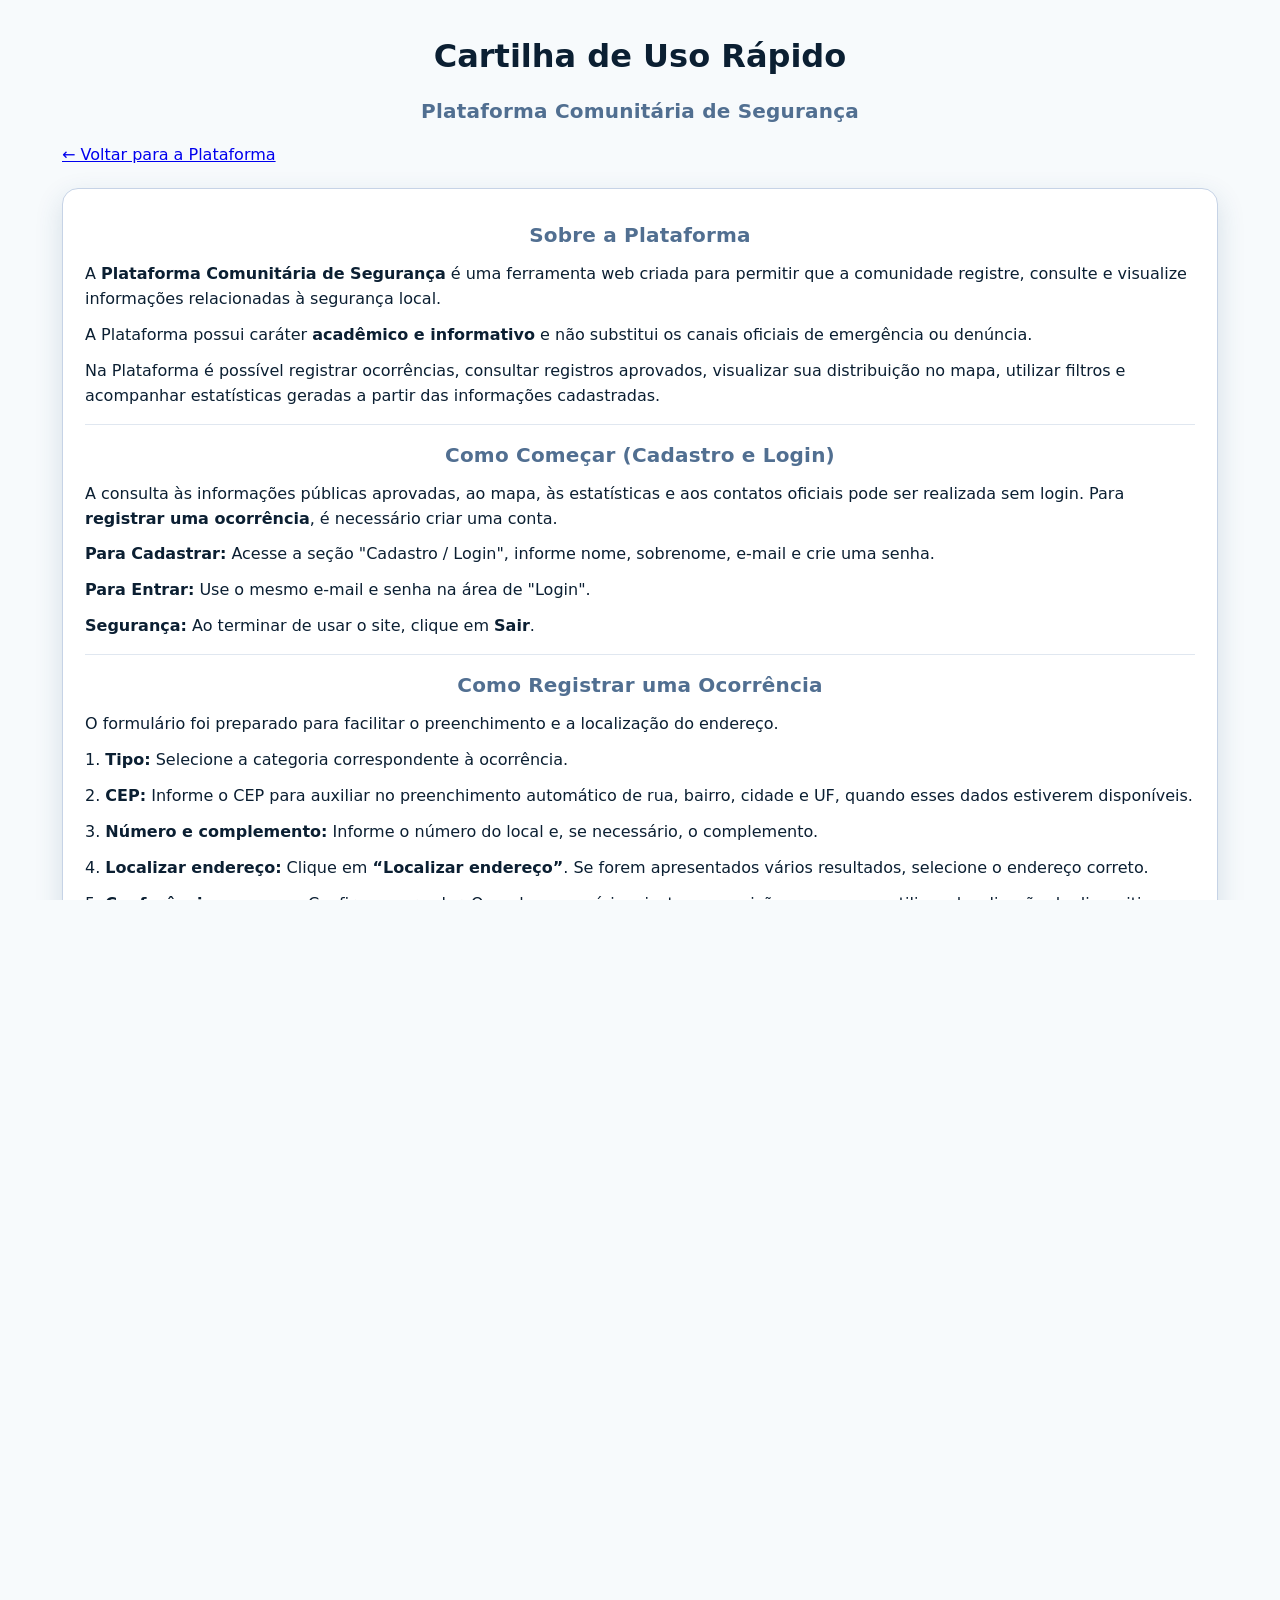
<file: cartilhadeuso.html>
<!DOCTYPE html>

<html lang="pt-BR">
<head>
<meta charset="utf-8"/>
<meta content="width=device-width, initial-scale=1.0" name="viewport"/>
<title>Cartilha de Uso Rápido - Plataforma PCS</title>
<link href="style.css" rel="stylesheet"/>
</head>
<body>
<div class="container">
<h1>Cartilha de Uso Rápido</h1>
<h2 class="section-title">Plataforma Comunitária de Segurança</h2>
<p><a href="index.html">← Voltar para a Plataforma</a></p>
<div class="card stack">
<h2 class="section-title">Sobre a Plataforma</h2>
<p>A <strong>Plataforma Comunitária de Segurança</strong> é uma ferramenta web criada para permitir que a comunidade registre, consulte e visualize informações relacionadas à segurança local.</p>
<p>A Plataforma possui caráter <strong>acadêmico e informativo</strong> e não substitui os canais oficiais de emergência ou denúncia.</p>
<p>Na Plataforma é possível registrar ocorrências, consultar registros aprovados, visualizar sua distribuição no mapa, utilizar filtros e acompanhar estatísticas geradas a partir das informações cadastradas.</p>
<hr style="border: none; border-top: 1px solid #E0E7F0; margin: 15px 0;"/>
<h2 class="section-title">Como Começar (Cadastro e Login)</h2>
<p>A consulta às informações públicas aprovadas, ao mapa, às estatísticas e aos contatos oficiais pode ser realizada sem login. Para <strong>registrar uma ocorrência</strong>, é necessário criar uma conta.</p>
<div class="stack">
<p><strong>Para Cadastrar:</strong> Acesse a seção "Cadastro / Login", informe nome, sobrenome, e-mail e crie uma senha.</p>
<p><strong>Para Entrar:</strong> Use o mesmo e-mail e senha na área de "Login".</p>
<p><strong>Segurança:</strong> Ao terminar de usar o site, clique em <strong>Sair</strong>.</p>
</div>
<hr style="border: none; border-top: 1px solid #E0E7F0; margin: 15px 0;"/>
<h2 class="section-title">Como Registrar uma Ocorrência</h2>
<p>O formulário foi preparado para facilitar o preenchimento e a localização do endereço.</p>
<div class="stack">
<p>1. <strong>Tipo:</strong> Selecione a categoria correspondente à ocorrência.</p>
<p>2. <strong>CEP:</strong> Informe o CEP para auxiliar no preenchimento automático de rua, bairro, cidade e UF, quando esses dados estiverem disponíveis.</p>
<p>3. <strong>Número e complemento:</strong> Informe o número do local e, se necessário, o complemento.</p>
<p>4. <strong>Localizar endereço:</strong> Clique em <strong>“Localizar endereço”</strong>. Se forem apresentados vários resultados, selecione o endereço correto.</p>
<p>5. <strong>Conferência no mapa:</strong> Confira o marcador. Quando necessário, ajuste sua posição no mapa ou utilize a localização do dispositivo.</p>
<p>6. <strong>Data e horário:</strong> Informe quando o fato ocorreu.</p>
<p>7. <strong>Descrição:</strong> Escreva o relato de forma clara e objetiva.</p>
</div>
<p class="muted" style="margin-top: 20px;"><strong>Importante:</strong> Toda nova ocorrência é registrada inicialmente como <strong>PENDENTE</strong> e passa por moderação antes de ser disponibilizada para consulta pública.</p>
<hr style="border: none; border-top: 1px solid #E0E7F0; margin: 15px 0;"/>
<h2 class="section-title">Moderação das Ocorrências</h2>
<p>O administrador analisa os registros enviados pelos usuários e pode:</p>
<ul>
<li><strong>Aprovar</strong> uma ocorrência;</li>
<li><strong>Rejeitar</strong> uma ocorrência;</li>
<li><strong>Excluir</strong> uma ocorrência.</li>
</ul>
<p>Somente ocorrências <strong>aprovadas</strong> são destinadas à consulta pública.</p>
<hr style="border: none; border-top: 1px solid #E0E7F0; margin: 15px 0;"/>
<h2 class="section-title">Mapa Interativo</h2>
<p>O <strong>Mapa das Ocorrências</strong> utiliza Leaflet e OpenStreetMap para representar geograficamente os registros disponíveis.</p>
<p>Os marcadores auxiliam na visualização da distribuição das ocorrências cadastradas e aprovadas. As localizações apresentadas correspondem às informações fornecidas durante o registro e não representam uma classificação oficial de risco da região.</p>
<h2 class="section-title">Estatísticas</h2>
<p>A seção <strong>Estatísticas</strong> organiza os dados existentes na Plataforma e permite visualizar a distribuição dos tipos de ocorrências registradas. Essas informações possuem caráter informativo e dependem dos registros existentes no sistema.</p>
<h2 class="section-title">Filtros</h2>
<p>Use os <strong>Filtros</strong> para facilitar a consulta das ocorrências de acordo com os critérios disponíveis na Plataforma, como tipo ou período.</p>
<hr style="border: none; border-top: 1px solid #E0E7F0; margin: 15px 0;"/>
<h2 class="section-title">Administração</h2>
<p>Usuários com perfil de administrador possuem funcionalidades adicionais para gerenciamento da Plataforma.</p>
<ul>
<li>Visualizar os usuários cadastrados;</li>
<li>Excluir contas de usuários quando necessário;</li>
<li>Analisar ocorrências pendentes;</li>
<li>Aprovar, rejeitar ou excluir ocorrências.</li>
</ul>
<p>Usuários comuns não possuem acesso às funções administrativas.</p>
<hr style="border: none; border-top: 1px solid #E0E7F0; margin: 15px 0;"/>
<h2 class="section-title">Contatos Oficiais de Emergência</h2>
<ul>
<li><strong>Polícia Militar:</strong> 190 — <a href="https://www.policiamilitar.mg.gov.br/" rel="noopener noreferrer" target="_blank">Site oficial</a></li>
<li><strong>SAMU – Serviço de Atendimento Móvel de Urgência:</strong> 192 — <a href="https://cistri.saude.mg.gov.br/" rel="noopener noreferrer" target="_blank">Site oficial</a></li>
<li><strong>Corpo de Bombeiros Militar:</strong> 193 — <a href="https://www.bombeiros.mg.gov.br/" rel="noopener noreferrer" target="_blank">Site oficial</a></li>
</ul>
<div class="auth-bar" style="background: #FFF; border: 1px dashed #C6D3E6;">
<p style="margin: 0;"><strong>Lembrete Final:</strong> A Plataforma é destinada à informação, demonstração acadêmica e participação comunitária. Não utilize o sistema para comunicar uma emergência real. Em situações de emergência, utilize os canais oficiais: <strong>190 – Polícia Militar, 192 – SAMU e 193 – Corpo de Bombeiros.</strong></p>
</div>
</div>
</div>
</body>
</html>
</file>
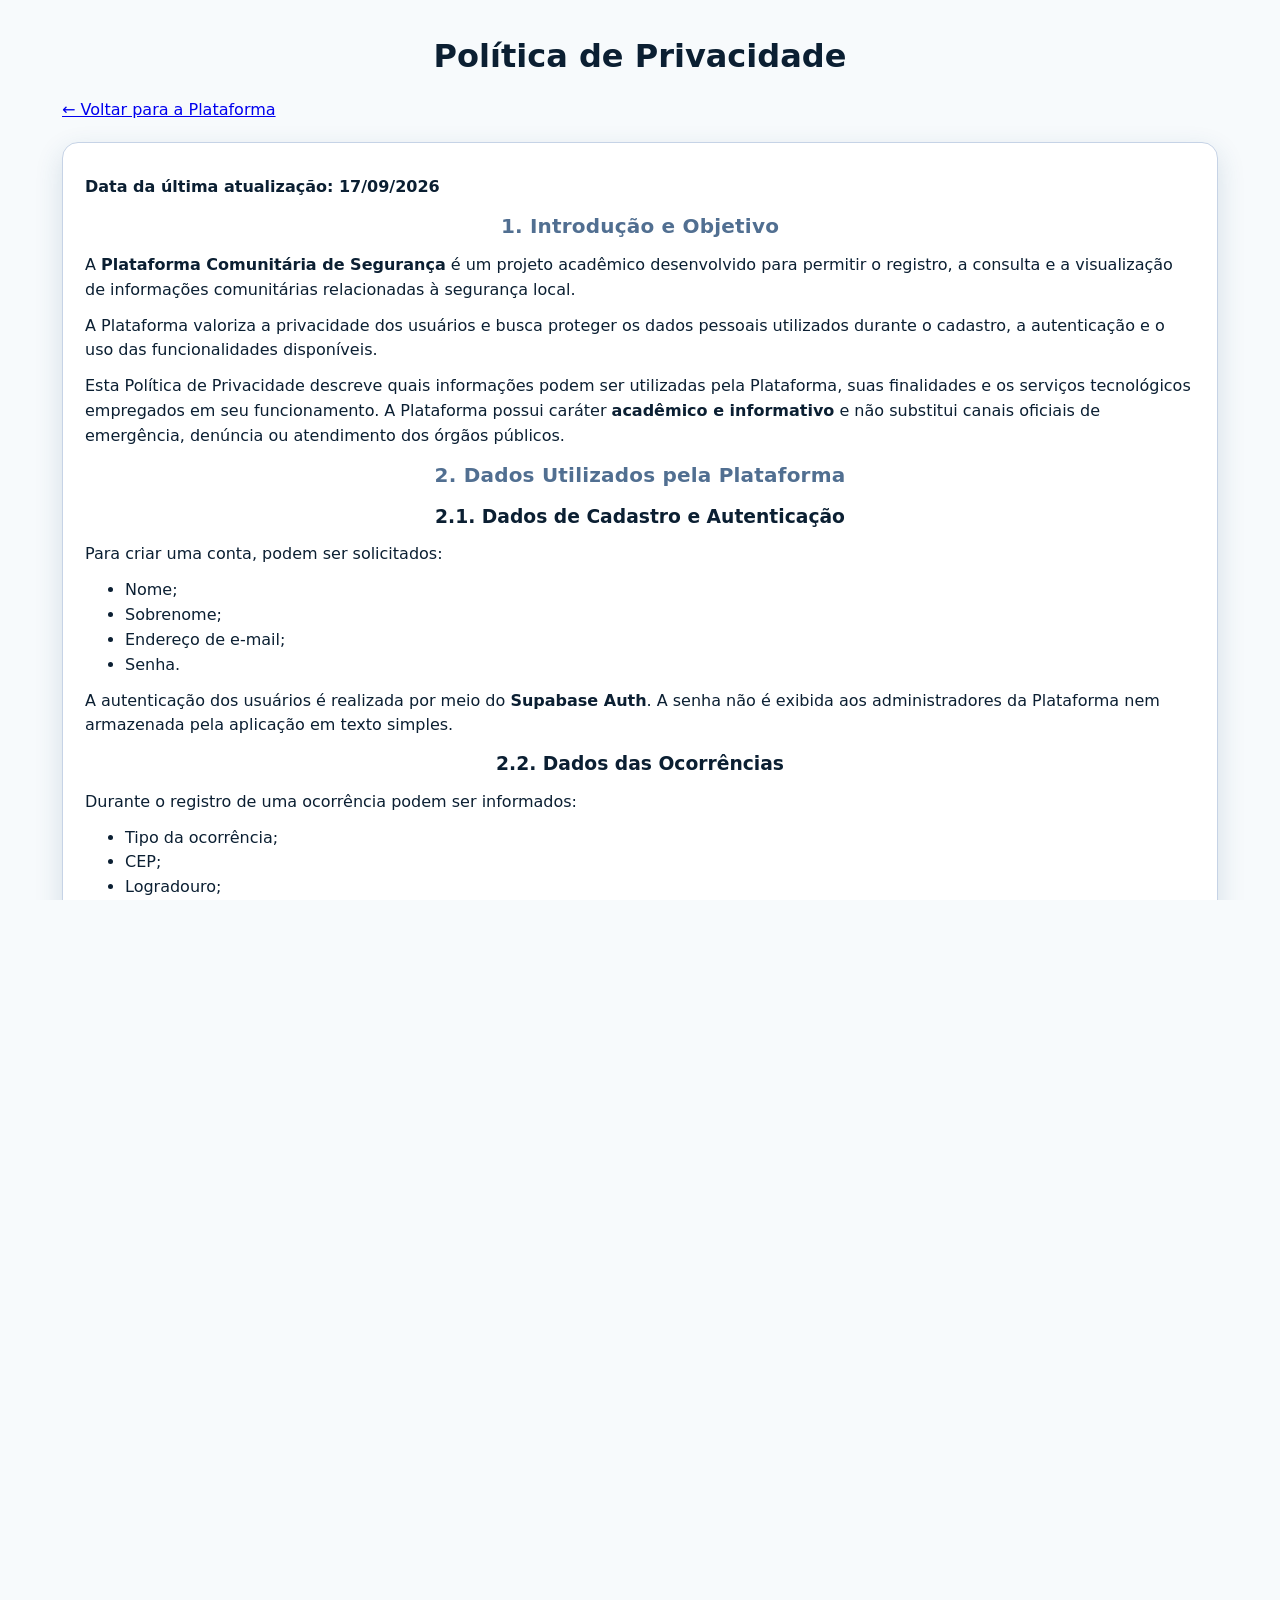
<file: politica.html>
<!DOCTYPE html>

<html lang="pt-BR">
<head>
<meta charset="utf-8"/>
<meta content="width=device-width, initial-scale=1.0" name="viewport"/>
<title>Política de Privacidade - Plataforma PCS</title>
<link href="style.css" rel="stylesheet"/>
<style>
        /* Estilo básico para links internos */
        .policy-content a {
            color: #1F4E79;
            text-decoration: none;
            font-weight: 600;
        }
    </style>
</head>
<body>
<div class="container">
<h1>Política de Privacidade</h1>
<p><a href="index.html">← Voltar para a Plataforma</a></p>
<div class="card stack policy-content">
<p><strong>Data da última atualização: 17/09/2026</strong></p>
<h2 class="section-title">1. Introdução e Objetivo</h2>
<p>A <strong>Plataforma Comunitária de Segurança</strong> é um projeto acadêmico desenvolvido para permitir o registro, a consulta e a visualização de informações comunitárias relacionadas à segurança local.</p>
<p>A Plataforma valoriza a privacidade dos usuários e busca proteger os dados pessoais utilizados durante o cadastro, a autenticação e o uso das funcionalidades disponíveis.</p>
<p>Esta Política de Privacidade descreve quais informações podem ser utilizadas pela Plataforma, suas finalidades e os serviços tecnológicos empregados em seu funcionamento. A Plataforma possui caráter <strong>acadêmico e informativo</strong> e não substitui canais oficiais de emergência, denúncia ou atendimento dos órgãos públicos.</p>
<h2 class="section-title">2. Dados Utilizados pela Plataforma</h2>
<h3>2.1. Dados de Cadastro e Autenticação</h3>
<p>Para criar uma conta, podem ser solicitados:</p>
<ul>
<li>Nome;</li>
<li>Sobrenome;</li>
<li>Endereço de e-mail;</li>
<li>Senha.</li>
</ul>
<p>A autenticação dos usuários é realizada por meio do <strong>Supabase Auth</strong>. A senha não é exibida aos administradores da Plataforma nem armazenada pela aplicação em texto simples.</p>
<h3>2.2. Dados das Ocorrências</h3>
<p>Durante o registro de uma ocorrência podem ser informados:</p>
<ul>
<li>Tipo da ocorrência;</li>
<li>CEP;</li>
<li>Logradouro;</li>
<li>Número;</li>
<li>Complemento, quando aplicável;</li>
<li>Bairro;</li>
<li>Cidade e UF;</li>
<li>Data e horário do fato;</li>
<li>Descrição do ocorrido;</li>
<li>Coordenadas geográficas utilizadas para posicionamento no mapa.</li>
</ul>
<p>O usuário pode conferir e ajustar a localização indicada no mapa antes de concluir o registro.</p>
<h3>2.3. Dados Técnicos e Serviços Externos</h3>
<p>Para disponibilizar suas funcionalidades, a Plataforma utiliza serviços externos que podem processar informações técnicas necessárias à operação, como endereço IP, navegador, data e horário de acesso, conforme suas próprias políticas e condições de uso.</p>
<h2 class="section-title">3. Serviços Tecnológicos Utilizados</h2>
<ul>
<li><strong>Supabase:</strong> autenticação, gerenciamento de usuários e armazenamento dos dados da Plataforma.</li>
<li><strong>GitHub Pages:</strong> publicação e disponibilização pública do site.</li>
<li><strong>ViaCEP:</strong> consulta de CEP e auxílio no preenchimento do endereço.</li>
<li><strong>Nominatim e OpenStreetMap:</strong> busca de endereços e geocodificação.</li>
<li><strong>Leaflet:</strong> exibição e interação com o mapa.</li>
</ul>
<p>Quando o usuário optar por utilizar a localização do próprio dispositivo, o navegador poderá solicitar autorização para acessar a posição geográfica.</p>
<h2 class="section-title">4. Como Utilizamos os Dados</h2>
<p>As informações são utilizadas para:</p>
<ul>
<li>Criar e autenticar contas de usuários;</li>
<li>Permitir o registro de ocorrências;</li>
<li>Localizar as ocorrências no mapa;</li>
<li>Realizar a moderação dos registros;</li>
<li>Exibir ocorrências aprovadas para consulta pública;</li>
<li>Gerar estatísticas relacionadas aos registros existentes na Plataforma;</li>
<li>Permitir o gerenciamento administrativo de usuários e ocorrências;</li>
<li>Apoiar a avaliação acadêmica e a melhoria da Plataforma.</li>
</ul>
<p>A Plataforma não comercializa dados pessoais dos usuários.</p>
<h2 class="section-title">5. Moderação e Publicação das Ocorrências</h2>
<p>Toda nova ocorrência registrada por um usuário entra inicialmente com o status <strong>Pendente</strong>.</p>
<p>O administrador pode <strong>Aprovar</strong>, <strong>Rejeitar</strong> ou <strong>Excluir</strong> uma ocorrência. Somente ocorrências aprovadas são destinadas à consulta pública.</p>
<p>As informações públicas podem incluir o tipo da ocorrência, descrição, data, horário e localização informada no registro. Dados de autenticação, como e-mail e senha, não são exibidos publicamente.</p>
<h2 class="section-title">6. Gerenciamento e Exclusão de Contas</h2>
<p>Usuários com perfil de administrador possuem ferramentas de gerenciamento das contas cadastradas. Uma conta pode ser excluída quando necessário ou mediante solicitação do usuário.</p>
<p>A exclusão da conta remove o acesso daquele usuário ao sistema. Ocorrências anteriormente registradas podem permanecer de forma desvinculada ou anônima, salvo quando também for necessária a exclusão específica do registro.</p>
<h2 class="section-title">7. Boas Práticas e Uso Responsável</h2>
<ul>
<li><strong>Uso responsável:</strong> não devem ser cadastradas informações ofensivas, caluniosas, discriminatórias ou que exponham indevidamente dados pessoais de terceiros.</li>
<li><strong>Moderação:</strong> registros que violem essas orientações poderão ser rejeitados ou excluídos pela administração.</li>
<li><strong>Testes acadêmicos:</strong> durante demonstrações e avaliações, recomenda-se utilizar informações fictícias ou simuladas.</li>
<li><strong>Emergências:</strong> a Plataforma não deve ser utilizada para comunicar emergências reais ou substituir os canais oficiais.</li>
</ul>
<h2 class="section-title">8. Direitos do Usuário</h2>
<p>O usuário poderá solicitar:</p>
<ul>
<li><strong>Acesso:</strong> informações sobre seus dados cadastrados;</li>
<li><strong>Correção:</strong> correção de dados pessoais quando aplicável;</li>
<li><strong>Exclusão:</strong> exclusão de sua conta;</li>
<li><strong>Anonimização ou exclusão:</strong> tratamento de informações pessoais associadas a registros, quando aplicável.</li>
</ul>
<h2 class="section-title">9. Contatos de Emergência</h2>
<p>Em situações reais de emergência, utilize diretamente os canais oficiais:</p>
<ul>
<li><strong>Polícia Militar:</strong> 190</li>
<li><strong>SAMU – Serviço de Atendimento Móvel de Urgência:</strong> 192</li>
<li><strong>Corpo de Bombeiros Militar:</strong> 193</li>
</ul>
<h2 class="section-title">10. Contato</h2>
<p>Se você tiver dúvidas sobre esta Política de Privacidade ou desejar solicitar alterações ou exclusão de dados, entre em contato através do e-mail: <strong>pcseg1@outlook.com</strong>.</p>
</div>
</div>
</body>
</html>
</file>
<file: style.css>
/* ====== Base e escalas ====== */
* { box-sizing: border-box; }
:root{
  /* Paleta */
  --bg:#F7FAFC; --ink:#0B1F32; --ink-2:#2D5D9B; --card:#FFFFFF; --line:#C6D3E6;
  --brand:#1F4E79; --ok:#2E7D32; --warn:#FFC107; --danger:#DC3545; --muted:#516F91;

  /* Largura do conteúdo */
  --container: 1200px;        /* antes 900px */
  --radius: 16px;             /* + cantos arredondados */
  --shadow: 0 10px 28px rgba(31,78,121,.16);
}

/* Tipografia fluida: cresce levemente em telas grandes */
html,body{height:100%;}
body{
  font-family: Inter, system-ui, Segoe UI, Roboto, Arial, sans-serif;
  background: var(--bg); color: var(--ink); margin: 0;
  min-height: 100vh; display:flex; flex-direction:column;
  font-size: clamp(16px, 1.05vw, 18px);  /* + encorpado */
  line-height: 1.55;
}
h1,h2,h3{ margin:0 0 .9rem; text-align:center; }
.center{ text-align:center; }

.container{
  max-width: var(--container);
  width: 100%;
  margin: 32px auto;
  padding: 0 22px;
  flex: 1 0 auto;
}

/* ====== Cabeçalho fixo ====== */
.site-header{
  position: fixed; top:0; left:0; right:0; z-index:1000;
  backdrop-filter: saturate(160%) blur(8px);
  background: rgba(247,250,252,.92);
  border-bottom: 1px solid #dbe7f5;
  transform: translateY(-8px);
  animation: headerDrop .45s ease-out forwards;
  transition: box-shadow .35s ease, background .35s ease, padding .25s ease;
}
.site-header .inner{ max-width: var(--container); margin:0 auto; padding:18px 22px; }
.site-header.is-stuck{ box-shadow: var(--shadow); background: rgba(247,250,252,.98); }
.site-title{ color:#163b66; letter-spacing:.3px; font-weight: 800; font-size: clamp(24px, 2.2vw, 40px); }
@keyframes headerDrop{ to { transform: translateY(0); } }

/* ====== Cards & layout ====== */
.card{
  background: var(--card);
  border: 1px solid var(--line);
  border-radius: var(--radius);
  padding: 20px 22px;             /* + preenchimento */
  margin: 20px 0;
  box-shadow: var(--shadow);
}
.stack > *{ margin:.7rem 0; }
.grid-2{ display:grid; grid-template-columns:1fr 1fr; gap:16px; }
.row-inline{ display:flex; gap:12px; align-items:flex-end; justify-content:flex-start; }
.section-title{ font-size: 1.25rem; color:var(--muted); letter-spacing:.2px; font-weight: 800; }
.muted{ opacity:.85; }

/* ====== Inputs ====== */
label{ display:block; margin:.3rem 0 .45rem; color: var(--ink-2); font-size:1rem; font-weight:600; }
input,select,textarea{
  width:100%; padding:12px 14px; border-radius:12px; border:1px solid #C6D0E0;
  background:#fff; color:var(--ink); transition: box-shadow .2s, border-color .2s;
  font-size:1rem;
}
input:focus,select:focus,textarea:focus{
  outline:none; border-color:#9cc0eb; box-shadow:0 0 0 4px rgba(28,102,185,.12);
}
textarea{ min-height:130px; resize:vertical; }

/* ====== Buttons ====== */
.btn{
  background: var(--brand); color:#fff; border:none; border-radius:14px;
  padding:12px 16px; cursor:pointer; font-weight:800; font-size:1rem;
  transition: transform .08s ease, box-shadow .2s ease, opacity .2s ease;
  box-shadow: 0 10px 22px rgba(31,78,121,.18);
}
.btn:hover{ transform: translateY(-1px); box-shadow:0 14px 28px rgba(31,78,121,.22); }
.btn:active{ transform: translateY(0); }
.btn.secondary{ background: var(--ok); }
.btn.tertiary{ background: #0b7dd6; }
.btn.danger{ background: var(--danger); color:#fff; }
.btn:disabled{ opacity:.6; cursor:not-allowed; }

/* ====== Auth bar ====== */
.auth-bar{
  display:flex; align-items:center; justify-content:space-between; gap:14px;
  background: linear-gradient(180deg,#eef5ff, #e4eefc);
  border:1px solid #bcd0ea; color: var(--ink); border-radius: 16px;
  padding: 14px 16px; box-shadow: var(--shadow);
}
.status-chip{
  display:inline-block; background:#d6e6fb; color:#17406e; border:1px solid #bcd0ea;
  padding:8px 12px; border-radius:999px; font-weight:800; margin-right:10px;
}
.status-value{
  display:inline-block; background:#fff; border:1px solid #cfe0f5;
  padding:8px 12px; border-radius:999px; min-width:130px; text-align:center; font-weight:800;
}
.auth-left{ display:flex; align-items:center; }

/* ====== Lista de Ocorrências ====== */
#listaOcorrencias{ list-style:none; margin:0; padding:0; }
#listaOcorrencias li{
  padding:12px 14px; border:1px solid #C7D7EA; background:#F6FAFF;
  border-radius:12px; margin:10px 0; font-size:1rem;
}

/* ====== Emblemas ====== */
.badge{
  display:inline-block; padding:4px 10px; margin-left:10px; font-size:.8rem;
  font-weight:800; line-height:1; text-transform:uppercase; border-radius:10px;
}
.badge.pendente{ background: var(--warn); color:#343A40; }
.badge.aprovada{ background: var(--ok); color:#fff; }
.badge.rejeitada{ background: var(--danger); color:#fff; }

/* ====== Admin actions ====== */
.admin-actions{ margin-top:12px; display:flex; justify-content:flex-end; gap:10px; }
.admin-actions .btn{ padding:8px 12px; font-size:.9rem; }

/* ====== Lista de Usuários ====== */
.user-list{ list-style:none; padding:0; margin-top:1rem; }
.user-list li{
  display:flex; justify-content:space-between; align-items:center;
  padding:10px 12px; border-bottom:1px dashed #E0E7F0; font-size:1rem;
}
.user-list li:last-child{ border-bottom:none; }
.user-actions{ flex-shrink:0; display:flex; align-items:center; gap:10px; margin-left:14px; }
.user-actions .btn{ padding:8px 12px; font-size:.9rem; white-space:nowrap; }
.user-current{ font-size:.88rem; font-weight:700; white-space:nowrap; }

/* ====== Painel de Estatísticas ====== */
#listaEstatisticas{ list-style:none; padding:0; margin:12px 0; }
.stats-item{ padding:10px 0; }
.stats-label{ display:flex; justify-content:space-between; align-items:center; font-weight:700; margin-bottom:6px; }
.stats-bar-container{ height:12px; background:#E9F1FB; border-radius:6px; overflow:hidden; margin-bottom:10px; }
.stats-bar{ height:100%; background:#1F4E79; transition: width .5s ease-out; }
.divider{ border:none; border-top:1px solid #E0E7F0; margin:18px 0; }
.totals p{ margin:.35rem 0; }

/* ====== Mapa ====== */
.map-card{ border-radius: var(--radius); overflow:hidden; border:1px solid #C2CFDF; }
.map{ height: 520px; width: 100%; }   /* + alto */

/* ====== Seção Úteis ====== */
.uteis-title{ color:#133d6b; margin-bottom: 18px; font-weight:800; }
.uteis-list{
  list-style:none;
  padding:0;
  margin:0;
  display:grid;
  grid-template-columns:repeat(2, minmax(0, 1fr));
  column-gap:56px;
  row-gap:18px;
}
.uteis-list li{
  display:flex;
  flex-direction:column;
  gap:8px;
  font-size:1rem;
  color:var(--ink);
}
/* Três contatos principais: esquerda, centro e direita. */
.uteis-list{
  grid-template-columns: 1fr 1.35fr 1fr;
  align-items:start;
  column-gap:36px;
}
.uteis-left{ align-items:flex-start; text-align:left; }
.uteis-center{ align-items:center; text-align:center; }
.uteis-right{ align-items:flex-end; text-align:right; }
.uteis-list a,
.uteis-list li > strong{
  color:var(--ink);
  font-weight:800;
  text-decoration:none;
}
.uteis-list a:hover{ text-decoration:underline; }
.phone{ color:var(--ink); }

/* ====== Rodapé ====== */
.site-footer{
  flex-shrink:0;
  background: linear-gradient(to bottom, #eef4fb, #e9f2ff);
  border-top: 1px solid #d8e2f0;
  box-shadow: 0 -8px 20px rgba(31,78,121,.08);

}
.footer-inner{
  max-width: var(--container); margin:0 auto; padding:18px 22px;
  display:flex; align-items:flex-start; justify-content:space-between; gap:18px;
}
.footer-heading{ margin:0 0 8px; color:#163b66; font-weight:800; font-size:1.05rem; text-align:left; }
.dev-list{ list-style:none; padding:0; margin:0; }
.dev-list li{ margin:3px 0 10px; }
.dev-name{ display:block; font-weight:800; color:#0b2f56; }
.dev-ru{ display:block; font-size: .95rem; color:#2d5d9b; opacity:.95; }
.footer-right{ text-align:right; }
.footer-right a{ color:#0b55b8; font-weight:800; text-decoration:none; }
.footer-right a:hover{ text-decoration:underline; }

/* ====== Responsividade ====== */
@media (max-width: 900px){
  .grid-2{ grid-template-columns:1fr; }
  .footer-inner{ flex-direction:column; text-align:center; }
  .footer-right{ text-align:center; }
}

/* ====== Sombra do cabeçalho quando rola ====== */
body.scrolled .site-header{ box-shadow: 0 12px 28px rgba(31,78,121,.18); }

/* ====== Telas muito largas: dá mais presença ====== */
@media (min-width: 1440px){
  :root{ --container: 1280px; }
  .map{ height: 600px; }
}

/* ====== Refinos mobile ====== */
html, body { overflow-x: hidden; }
img, svg, video { max-width: 100%; height: auto; }
#listaOcorrencias, .user-list, .uteis-list { overflow-wrap: anywhere; word-break: break-word; }

@media (max-width: 900px){
  .grid-2{ grid-template-columns: 1fr; }
}

@media (max-width: 600px){
  /* conteúdo mais “cheio”, sem ficar apertado */
  .container{ margin: 22px auto; padding: 0 14px; }
  body{ font-size: 16px; line-height: 1.55; }

  /* cabeçalho mais compacto */
  .site-header .inner{ padding: 12px 14px; }
  .site-title{ font-size: 20px; }

  /* barra de status empilha e ocupa a largura toda */
  .auth-bar{ flex-wrap: wrap; gap: 10px; }
  .auth-left{ width: 100%; }
  .status-value{ min-width: 0; width: 100%; text-align: left; }

  /* botões fáceis de tocar */
  .btn{ width: 100%; padding: 12px 14px; }

  /* listas e cartões com mais respiro */
  #listaOcorrencias li{ padding: 12px; }
  .user-list li{ align-items:flex-start; gap:10px; flex-direction:column; }
  .user-actions{ width:100%; margin-left:0; }
  .user-actions .btn{ width:100%; }
  .card{ padding: 16px; }

  /* mapa não fica gigante em celulares */
  .map{ height: 360px; }

  /* contatos úteis voltam para uma coluna no celular */
  .uteis-list{ grid-template-columns:1fr; gap:16px; }
  .uteis-left,
  .uteis-center,
  .uteis-right{ align-items:center; text-align:center; }

  /* rodapé empilhado e centralizado */
  .footer-inner{ flex-direction: column; gap: 8px; text-align: center; }
  .footer-right{ text-align: center; }
}

@media (max-width: 360px){
  .site-title{ font-size: 18px; }
  .status-chip{ padding: 6px 10px; }
  .status-value{ padding: 6px 10px; }
}

/* ===== Rodapé simples, fino e preto ===== */
.site-footer{
  background: linear-gradient(to bottom, #f5f7fb, #eef3ff); /* mantém a barra */
  border-top: 1px solid #dde6f5;
}
.footer-inner{
  padding: 10px 18px;          /* mais fino */
  gap: 12px;
  align-items: center;
}

/* esquerda */
.footer-heading{
  margin: 0 0 4px;
  font-weight: 400;            /* sem negrito */
  font-size: 0.95rem;
  color: #000;                 /* preto */
}
.dev-list{ margin: 0; padding: 0; }
.dev-list li{ margin: 0 0 6px; line-height: 1.25; }
.dev-name,
.dev-ru{
  font-weight: 400;            /* sem formatação */
  color: #000;                 /* preto */
  font-size: 0.95rem;
}

/* direita (links discretos) */
.footer-right{ text-align: right; }
.footer-right a{
  color: #0000FF;                 /* menos destaque */
  font-weight: 400;            /* sem negrito */
  text-decoration: none;
  font-size: 0.95rem;
}
.footer-right a:hover{ text-decoration: underline; }

/* mobile: mantém tudo simples e alinhado */
@media (max-width: 720px){
  .footer-inner{ flex-direction: column; align-items: flex-start; text-align: left; }
  .footer-right{ text-align: left; }
}

/* ===== Compartilhamento no rodapé (coluna central) ===== */
.footer-left, .footer-share, .footer-right { flex: 1; }
.footer-left  { text-align: left;  }
.footer-share { text-align: center; }
.footer-right { text-align: right; }

.footer-share .share-label{
  display:block;
  margin-bottom:6px;
  font-size:.95rem;
  color:#000;
  font-weight:400;     /* simples */
}

.share-icons{
  display:flex;
  align-items:center;
  justify-content:center;
  gap:10px;
}

.share-btn{
  width:38px; height:38px;
  display:inline-flex; align-items:center; justify-content:center;
  border-radius:8px;
  background:#fff;
  border:1px solid #d6dff0;
  box-shadow: 0 2px 6px rgba(0,0,0,.06);
  transition: transform .06s ease;
  cursor:pointer;
}
.share-btn:hover{ transform: translateY(-1px); }
.share-btn svg{ width:20px; height:20px; fill:#222; }
.btn-copy{ border:none; }

/* Mobile: empilha, mas mantém o bloco de compartilhamento centralizado */
@media (max-width: 720px){
  .footer-inner{ flex-direction: column; align-items: stretch; text-align: left; gap: 10px; }
  .footer-left, .footer-share, .footer-right{ text-align: left; }
  .share-icons{ justify-content:flex-start; }
}

/* ====== Busca de endereço aprimorada ====== */
.address-box{
  border:1px solid #D5E1F0;
  border-radius:14px;
  padding:16px;
  background:#F8FBFF;
}
.address-box-title{
  margin-bottom:12px;
}
.address-box-title h3{
  text-align:left;
  margin:0 0 3px;
  color:var(--ink);
  font-size:1.08rem;
}
.address-box-title .muted{
  display:block;
  font-size:.92rem;
}
.input-action{
  display:grid;
  grid-template-columns:minmax(0, 1fr) auto;
  gap:10px;
  align-items:stretch;
}
.compact-btn{
  white-space:nowrap;
  box-shadow:none;
}
.address-actions{
  display:flex;
  flex-wrap:wrap;
  gap:10px;
  margin-top:14px;
}
.address-actions .btn{
  flex:1 1 190px;
}
.address-status{
  margin-top:12px;
  padding:10px 12px;
  border-radius:10px;
  background:#EDF4FC;
  border:1px solid #D1E0F2;
  font-size:.92rem;
}
.address-status.success-text{
  color:#1F6B2B;
  background:#EFF8F0;
  border-color:#BFDCC3;
  opacity:1;
}
.address-status.error-text{
  color:#9A2632;
  background:#FFF1F2;
  border-color:#F0C5CA;
  opacity:1;
}
.address-status.selection-text{
  color:#17406E;
  background:#E8F2FF;
  border-color:#AFCBEA;
  opacity:1;
}
.address-results{
  margin-top:12px;
  padding:12px;
  background:#FFF;
  border:1px solid #CAD8EA;
  border-radius:12px;
}
.address-results > strong{
  display:block;
  margin-bottom:8px;
  color:var(--ink-2);
}
.address-result-item{
  width:100%;
  display:flex;
  align-items:flex-start;
  gap:10px;
  text-align:left;
  border:1px solid #D7E2F0;
  background:#F8FBFF;
  color:var(--ink);
  border-radius:10px;
  padding:10px 12px;
  margin:7px 0;
  cursor:pointer;
  font:inherit;
  line-height:1.4;
}
.address-result-item:hover,
.address-result-item:focus{
  border-color:#8FB6E2;
  background:#EEF6FF;
  outline:none;
}
.result-number{
  flex:0 0 28px;
  width:28px;
  height:28px;
  display:inline-flex;
  align-items:center;
  justify-content:center;
  border-radius:50%;
  background:#DCEBFA;
  color:#17406E;
  font-weight:800;
}
.map-selection-active{
  outline:3px solid rgba(31,78,121,.22);
  transform:translateY(-1px);
}

@media (max-width: 600px){
  .address-box{ padding:13px; }
  .input-action{ grid-template-columns:1fr; }
  .compact-btn{ width:100%; }
  .address-actions{ flex-direction:column; }
  .address-actions .btn{ flex:0 0 auto; width:100%; }
}
</file>
